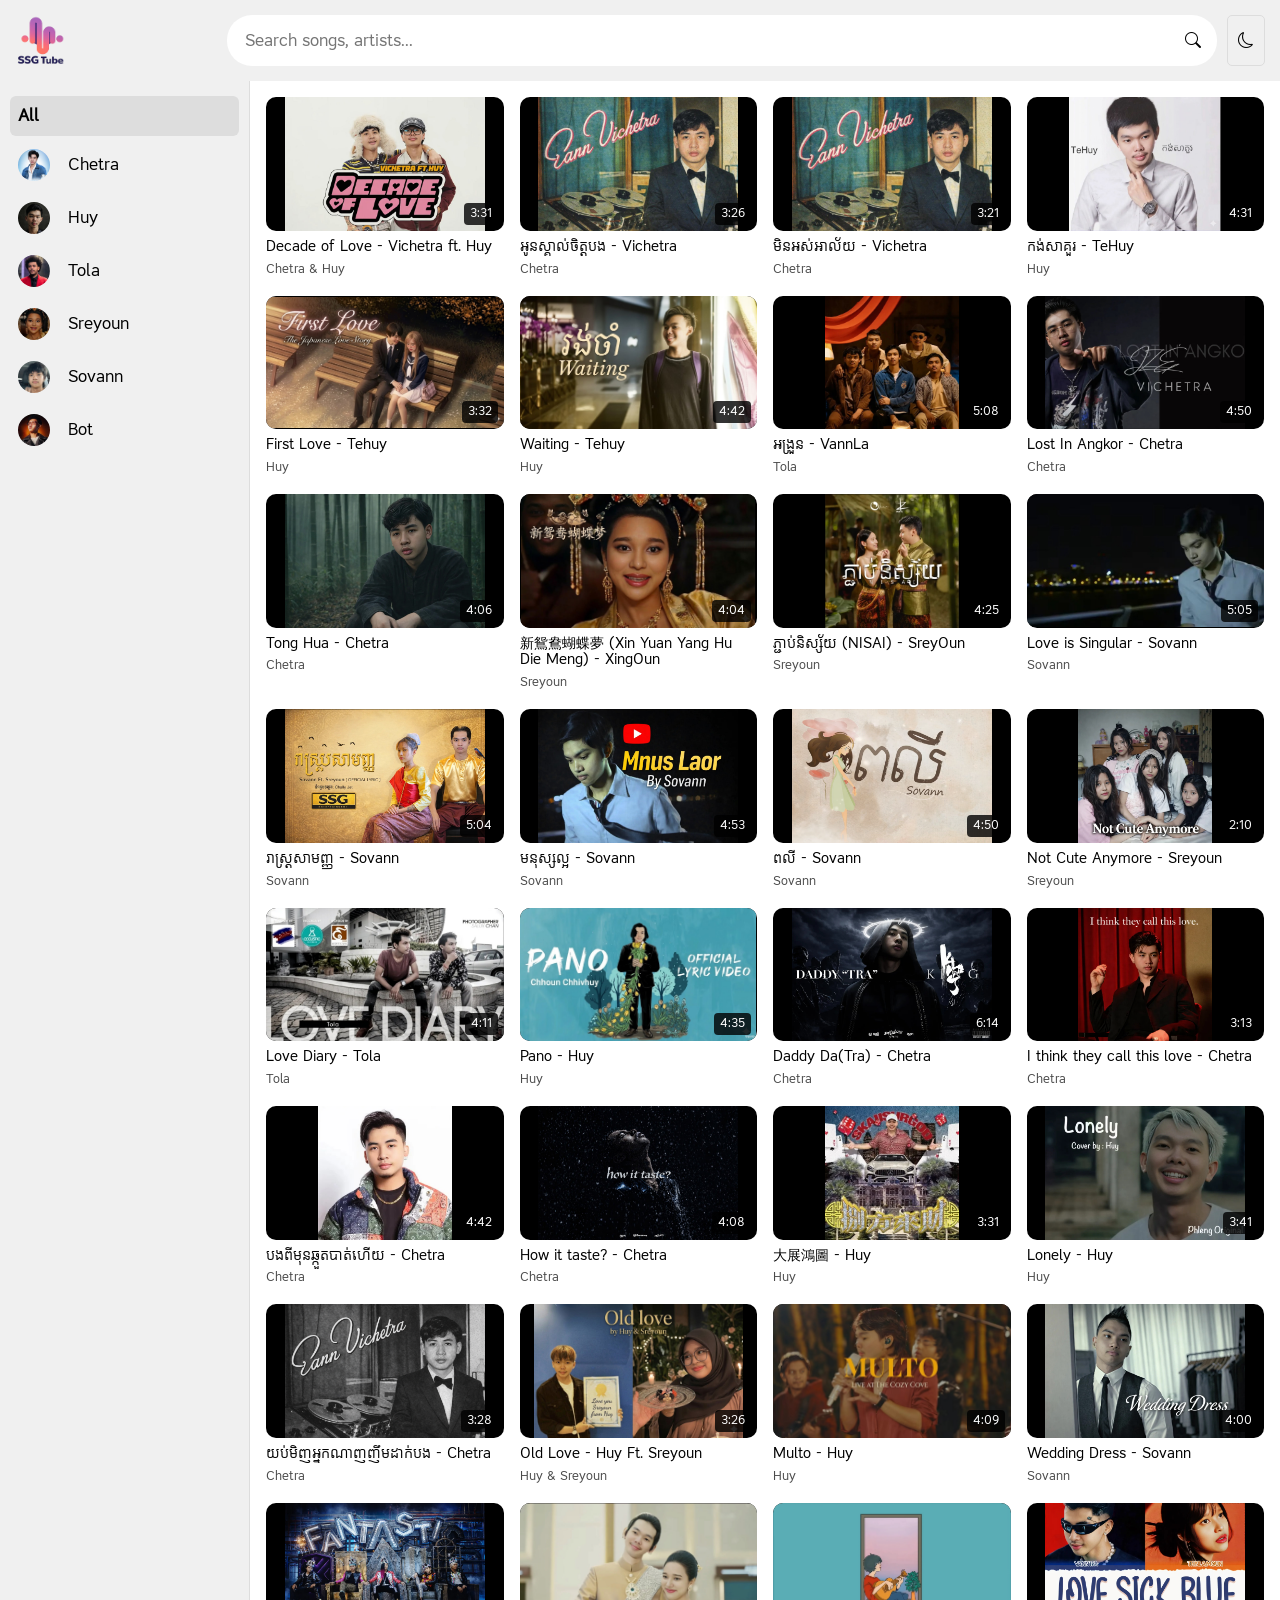
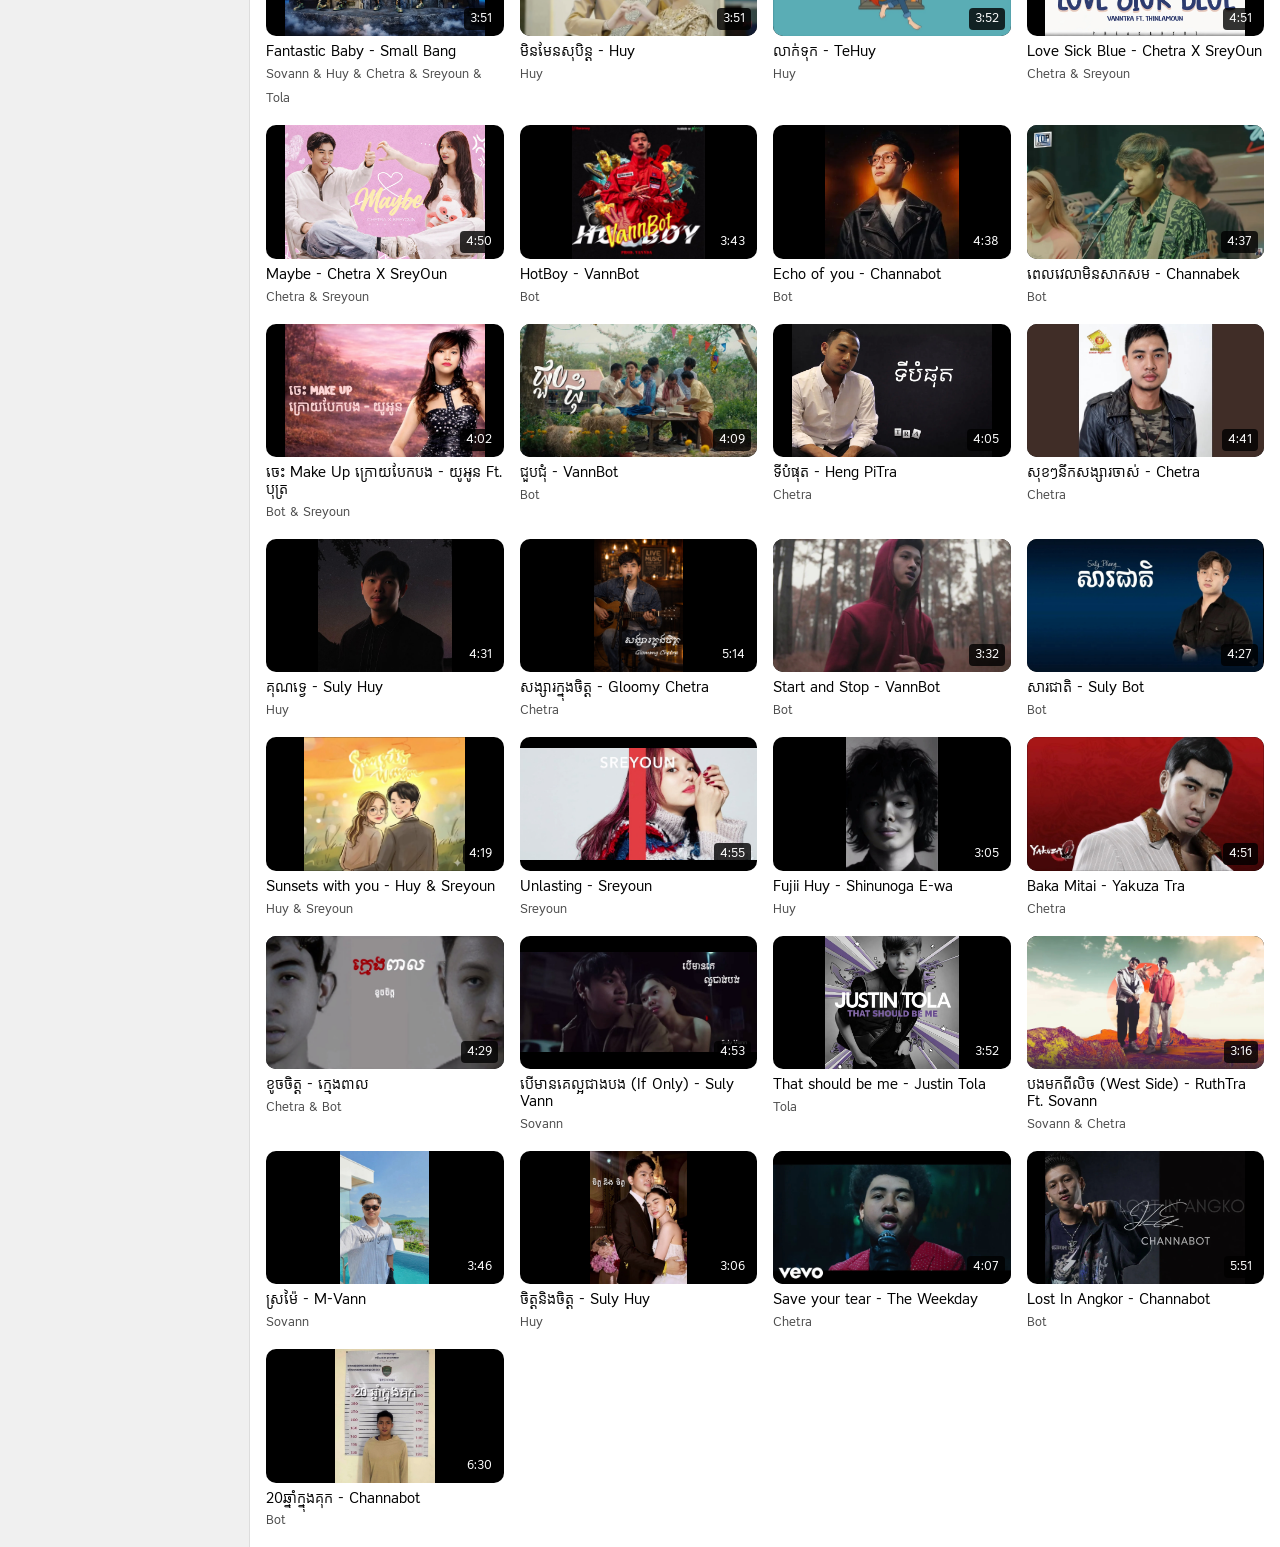
<file: index.html>
<!DOCTYPE html>
<html lang="en">
<head>
  <meta charset="UTF-8">
  <meta name="viewport" content="width=device-width, initial-scale=1.0">
  <title>SSG Tube</title>
  <link rel="icon" type="image/png" href="logo-dark.png">
  <link rel="stylesheet" href="https://cdn.jsdelivr.net/npm/bootstrap-icons@1.13.1/font/bootstrap-icons.min.css">
<link href="https://cdn.jsdelivr.net/npm/bootstrap@5.3.8/dist/css/bootstrap.min.css" rel="stylesheet" integrity="sha384-sRIl4kxILFvY47J16cr9ZwB07vP4J8+LH7qKQnuqkuIAvNWLzeN8tE5YBujZqJLB" crossorigin="anonymous">
  <link rel="stylesheet" href="index.css">
</head>
<body>

    <div class="container-fluid my-nav">
        <div class="row">
            <div class="col-2">
                <img id="logo" src="logo.png" onclick="location.href='index.html'" style="cursor: pointer; width: 50px;">
            </div>

            <div class="col-10" style="display:flex; gap:10px">
                <div class="search-box">
                    <input type="text" id="searchInput" placeholder="Search songs, artists..." autocomplete="off" />
                    <button id="searchBtn"><i class="bi bi-search"></i></button>

                    <div id="searchDropdown" class="search-dropdown"></div>
                </div>
                <button id="sidebarButton" class="d-xl-none d-lg-none d-md-none d-sm-block d-block"><i class="bi bi-list"></i></button>
                <button id="themeToggle"><i class="bi bi-moon"></i></button>
            </div>
        </div>
    </div>

<div class="layout">

  <!-- LEFT SIDEBAR -->
  <div class="sidebar-left" id="artistSidebar"></div>

  <!-- MAIN CONTENT -->
  <div class="content">
    <div id="artistHeader" class="artist-header" style="display:none;"></div>
    <div class="video-grid" id="videoGrid"></div>
  </div>

</div>
<script src="https://code.jquery.com/jquery-3.7.1.min.js"></script>
<script src="index.js"></script>
</body>
</html>
</file>
<file: index.css>
@font-face {
  font-family: 'Krasar';
  src: url('Krasar-Regular.ttf') format('truetype');
  font-weight: normal;
  font-style: normal;
}

* {
  font-family: 'Krasar', sans-serif;
}

:root {
  --bg: #ffffff;
  --text: #000000;
  --card: #f0f0f0;
  --border: #ddd;
}

body.dark {
  --bg: #0f0f0f;
  --text: #ffffff;
  --card: #1f1f1f;
  --border: #333;
}

body {
  margin: 0;
  font-family: Arial;
  background: var(--bg);
  color: var(--text);
}

/* HEADER */
header {
  display: flex;
  justify-content: space-between;
  align-items: center;
  background: var(--card);
  padding: 12px 16px;
  position: sticky;
  top: 0;
  z-index: 100;
}

#themeToggle {
  background: none;
  border: 1px solid var(--border);
  padding: 6px 10px;
  cursor: pointer;
  border-radius: 5px;
  color: var(--text);
}
#sidebarButton {
  background: none;
  border: 1px solid var(--border);
  padding: 6px 10px;
  cursor: pointer;
  border-radius: 5px;
  color: var(--text);
}

.video-grid {
  display: grid;
  grid-template-columns: repeat(auto-fill, minmax(220px, 1fr));
  gap: 16px;
  padding: 16px;
}

.video-card {
  cursor: pointer;
  transition: 0.2s;
}

.video-card:hover {
  transform: scale(1.03);
}

.thumbnail-wrapper {
  position: relative;
  width: 100%;
  aspect-ratio: 16 / 9; /* fixed size */
  background:black; /* 🔥 padding color */
  border-radius: 10px;
  overflow: hidden;
}

.thumbnail-wrapper img {
  width: 100%;
  height: 100%;
  object-fit: contain; /* 🔥 keeps full image + adds padding */
}

/* duration badge */
.duration-badge {
  position: absolute;
  bottom: 6px;
  right: 6px;
  background: rgba(0,0,0,0.8);
  padding: 2px 6px;
  font-size: 12px;
  border-radius: 4px;
  color: white;
}

.video-info {
  margin-top: 8px;
}

.video-info h4 {
  margin: 0;
  font-size: 14px;
}

.video-info span {
  font-size: 12px;
  opacity: 0.7;
}

.layout {
  display: flex;
}

/* LEFT SIDEBAR */
.sidebar-left {
  width: 250px;
  background: var(--card);
  border-right: 1px solid var(--border);
  min-height: 100vh;
  overflow-y: auto;
  padding: 10px;
  transition: all 0.3s ease;
}

/* 📱 MOBILE (hidden by default, slide in) */
@media (max-width: 768px) {
  .sidebar-left {
    position: fixed;
    top: 0;
    left: -250px; /* hidden */
    height: 100%;
    width: 220px;
    background: var(--card);
    z-index: 2000;
    overflow-y: auto;
  }

  .sidebar-left.active {
    left: 0; /* slide in */
  }
}



.artist-item {
  padding: 8px;
  cursor: pointer;
  border-radius: 6px;
  transition: 0.2s;
  display: flex;
  align-items: center;
  gap: 10px;
  margin-top: 5px;
}

.artist-item:hover {
  background: var(--border);
}

.artist-item.active {
  background: var(--border);
  font-weight: bold;
}

/* MAIN */
.content {
  flex: 1;
}

.artist-header {
  display: flex;
  align-items: center;
  gap: 20px;
  padding: 20px;
  border-bottom: 1px solid var(--border);
}

.artist-header img {
  width: 80px;
  height: 80px;
  border-radius: 50%;
  object-fit: cover;
}

.artist-info h2 {
  margin: 0;
}

.artist-info p {
  margin: 5px 0;
  font-size: 14px;
  opacity: 0.8;
}

.artist-links a {
  margin-right: 10px;
  font-size: 13px;
  color: #4da6ff;
  text-decoration: none;
}


.header {
  display: flex;
  justify-content: space-between;
  align-items: center;
  padding: 10px 20px;
  background: #111;
}

.logo {
  color: white;
  font-size: 20px;
  font-weight: bold;
}

.search-box {
  display: flex;

  justify-content: space-between;
  align-items: center;
  background: var(--bg);
  border-radius: 25px;
  padding: 5px 10px;
  position: relative;
  width: 100%;
}

.search-box input {
  border: none;
  outline: none;
  background: transparent;
  color: var(--text);
  padding: 8px;
  width: 100%;
}

.search-box button {
  background: none;
  border: none;
  color:  var(--text);
  cursor: pointer;
  font-size: 16px;
}

.search-dropdown {
  position: absolute;
  top: 100%;
  left: 0;
  width: 100%;
  background: var(--bg);
  border-radius: 10px;
  margin-top: 5px;
  max-height: 300px;
  overflow-y: auto;
  display: none;
  z-index: 999;
}

.search-item {
  padding: 15px;
  color: var(--text);
  cursor: pointer;
  display: flex;
  align-items: center;
  gap: 10px;
}

.search-item:hover {
  background: var(--card);
}

.search-item img {
  width: 40px;
  height: 40px;
  border-radius: 5px;
  object-fit: cover;
}

.my-nav{
background-color: var(--card);
padding: 15px;
}
</file>
